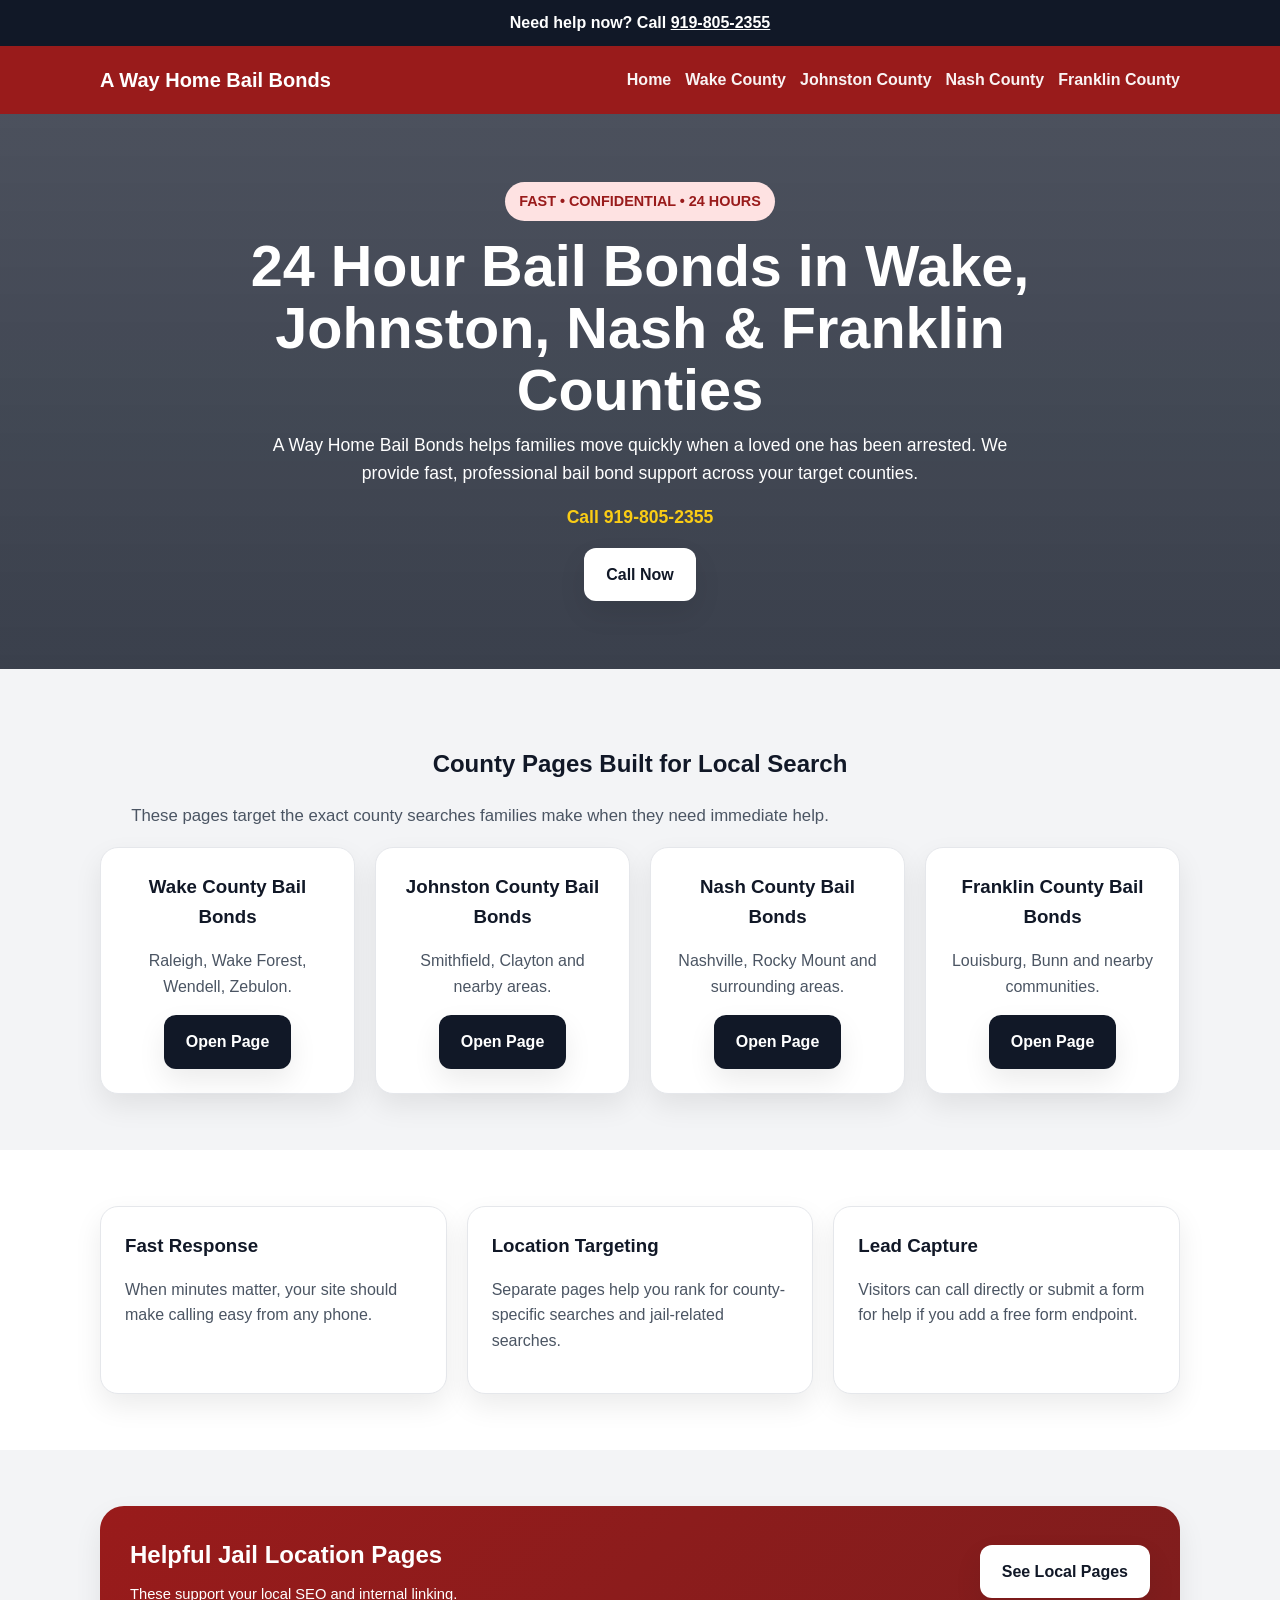
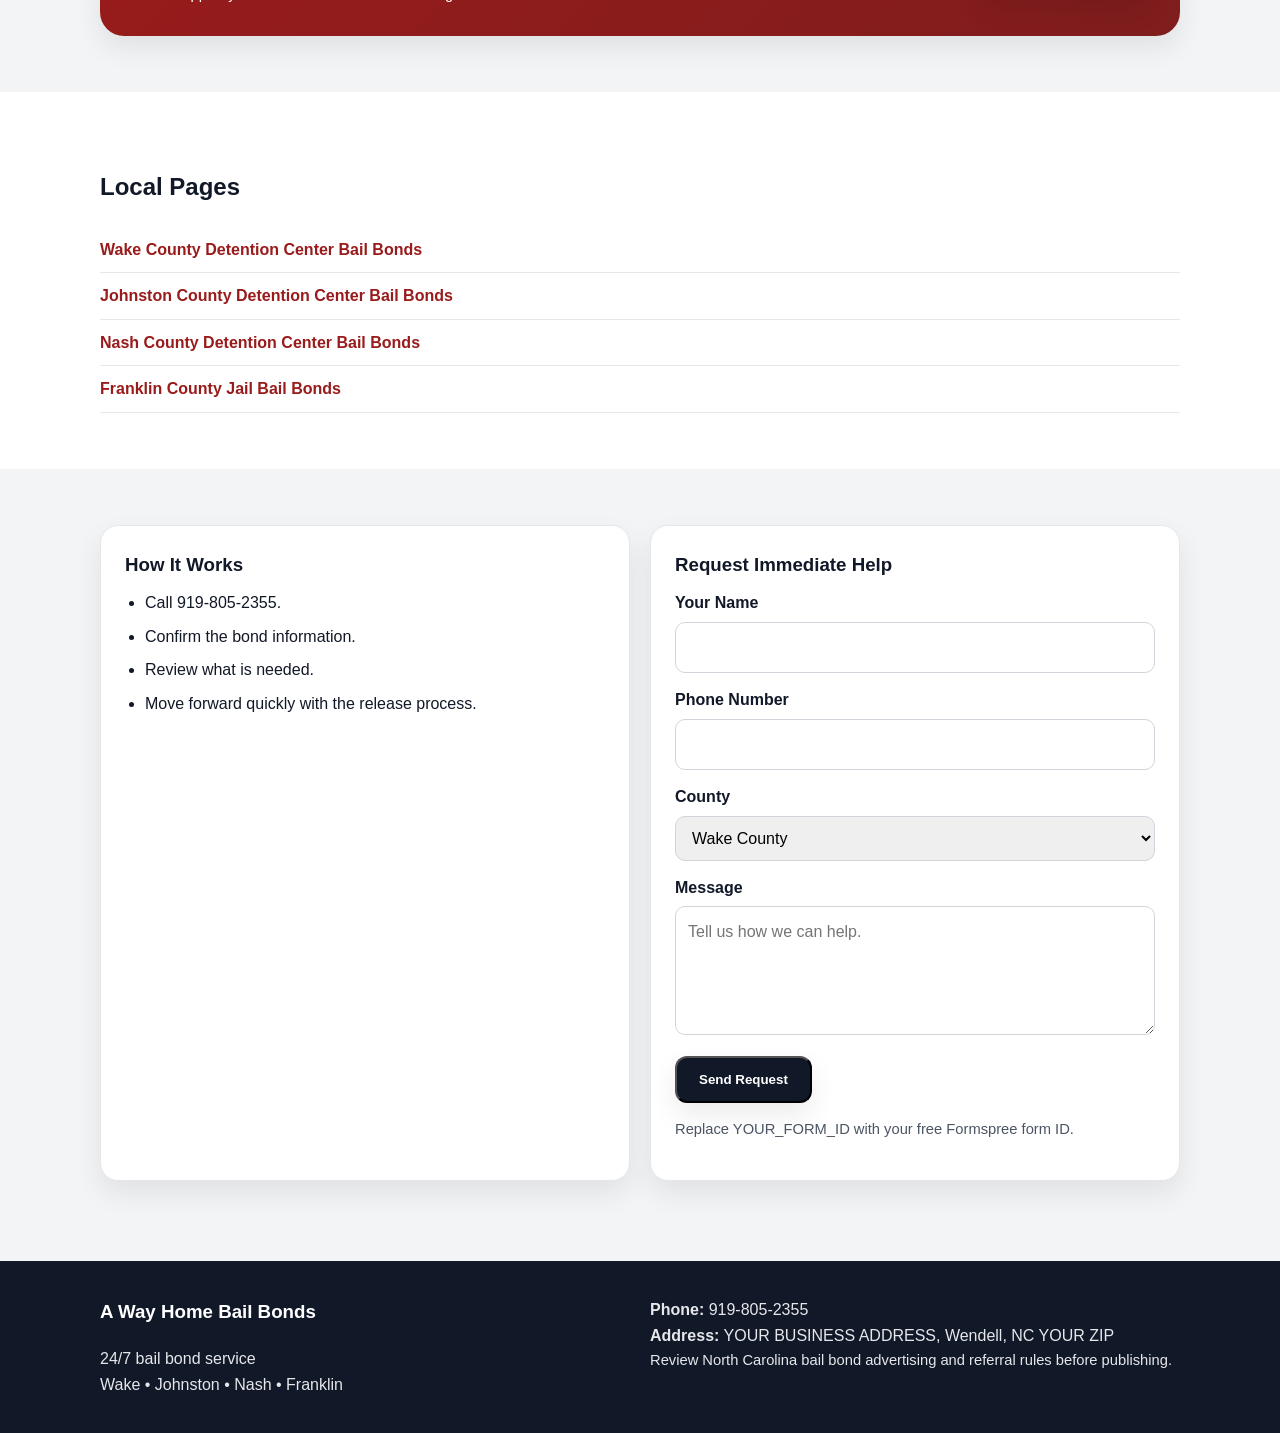
<file: index.html>
<!DOCTYPE html>
<html lang="en">
<head>
  <meta charset="UTF-8" />
  <meta name="viewport" content="width=device-width, initial-scale=1.0" />
  <title>A Way Home Bail Bonds | 24 Hour Bail Bonds in Wake, Johnston, Nash & Franklin Counties</title>
  <meta name="description" content="A Way Home Bail Bonds provides 24-hour bail bond service in Wake, Johnston, Nash, and Franklin counties. Call 919-805-2355 for fast, confidential help." />
  <link rel="canonical" href="https://yourusername.github.io/awayhomebailbonds/" />
  <meta property="og:title" content="A Way Home Bail Bonds | 24 Hour Bail Bonds" />
  <meta property="og:description" content="Fast, confidential bail bond help in Wake, Johnston, Nash, and Franklin counties." />
  <meta property="og:type" content="website" />
  <meta property="og:url" content="https://yourusername.github.io/awayhomebailbonds/" />
  <link rel="stylesheet" href="style.css" />
  <script type="application/ld+json">
  {
    "@context": "https://schema.org",
    "@type": "LegalService",
    "name": "A Way Home Bail Bonds",
    "url": "https://yourusername.github.io/awayhomebailbonds/",
    "telephone": "+1-919-805-2355",
    "priceRange": "$$",
    "areaServed": ["Wake County, NC","Johnston County, NC","Nash County, NC","Franklin County, NC"],
    "address": {
      "@type": "PostalAddress",
      "streetAddress": "YOUR BUSINESS ADDRESS",
      "addressLocality": "Wendell",
      "addressRegion": "NC",
      "postalCode": "YOUR ZIP",
      "addressCountry": "US"
    },
    "openingHoursSpecification": [{
      "@type": "OpeningHoursSpecification",
      "dayOfWeek": ["Monday","Tuesday","Wednesday","Thursday","Friday","Saturday","Sunday"],
      "opens": "00:00",
      "closes": "23:59"
    }]
  }
  </script>
  <script type="application/ld+json">
  {
    "@context": "https://schema.org",
    "@type": "FAQPage",
    "mainEntity": [
      {"@type": "Question","name": "Do you provide 24-hour bail bond service?","acceptedAnswer": {"@type": "Answer","text": "Yes. A Way Home Bail Bonds answers calls 24 hours a day, 7 days a week."}},
      {"@type": "Question","name": "What counties do you serve?","acceptedAnswer": {"@type": "Answer","text": "We serve Wake, Johnston, Nash, and Franklin counties in North Carolina."}}
    ]
  }
  </script>
</head>
<body>
  <div class="topbar">Need help now? Call <a href="tel:19198052355">919-805-2355</a></div>
  <header>
    <div class="nav-wrap">
      <div class="brand">A Way Home Bail Bonds</div>
      <nav>
        <a href="index.html">Home</a>
        <a href="wake-county-bail-bonds.html">Wake County</a>
        <a href="johnston-county-bail-bonds.html">Johnston County</a>
        <a href="nash-county-bail-bonds.html">Nash County</a>
        <a href="franklin-county-bail-bonds.html">Franklin County</a>
      </nav>
    </div>
  </header>

  <section class="hero">
    <div class="hero-inner">
      <div class="badge">FAST • CONFIDENTIAL • 24 HOURS</div>
      <h1>24 Hour Bail Bonds in Wake, Johnston, Nash & Franklin Counties</h1>
      <p>A Way Home Bail Bonds helps families move quickly when a loved one has been arrested. We provide fast, professional bail bond support across your target counties.</p>
      <p class="phone">Call 919-805-2355</p>
      <a class="btn btn-light" href="tel:19198052355">Call Now</a>
    </div>
  </section>

  <section class="section">
    <div class="container center">
      <h2>County Pages Built for Local Search</h2>
      <p class="lead center">These pages target the exact county searches families make when they need immediate help.</p>
      <div class="grid grid-4">
        <div class="card"><h3>Wake County Bail Bonds</h3><p class="muted">Raleigh, Wake Forest, Wendell, Zebulon.</p><a class="btn" href="wake-county-bail-bonds.html">Open Page</a></div>
        <div class="card"><h3>Johnston County Bail Bonds</h3><p class="muted">Smithfield, Clayton and nearby areas.</p><a class="btn" href="johnston-county-bail-bonds.html">Open Page</a></div>
        <div class="card"><h3>Nash County Bail Bonds</h3><p class="muted">Nashville, Rocky Mount and surrounding areas.</p><a class="btn" href="nash-county-bail-bonds.html">Open Page</a></div>
        <div class="card"><h3>Franklin County Bail Bonds</h3><p class="muted">Louisburg, Bunn and nearby communities.</p><a class="btn" href="franklin-county-bail-bonds.html">Open Page</a></div>
      </div>
    </div>
  </section>

  <section class="section section-white">
    <div class="container">
      <div class="grid grid-3">
        <div class="card"><h3>Fast Response</h3><p class="muted">When minutes matter, your site should make calling easy from any phone.</p></div>
        <div class="card"><h3>Location Targeting</h3><p class="muted">Separate pages help you rank for county-specific searches and jail-related searches.</p></div>
        <div class="card"><h3>Lead Capture</h3><p class="muted">Visitors can call directly or submit a form for help if you add a free form endpoint.</p></div>
      </div>
    </div>
  </section>

  <section class="section">
    <div class="container">
      <div class="cta-band">
        <div>
          <h2 style="margin:0 0 8px 0;">Helpful Jail Location Pages</h2>
          <div class="small">These support your local SEO and internal linking.</div>
        </div>
        <div><a class="btn btn-light" href="#local-pages">See Local Pages</a></div>
      </div>
    </div>
  </section>

  <section class="section section-white" id="local-pages">
    <div class="container">
      <h2>Local Pages</h2>
      <div class="links-list">
        <a href="wake-county-detention-center-bail-bonds.html">Wake County Detention Center Bail Bonds</a>
        <a href="johnston-county-detention-center-bail-bonds.html">Johnston County Detention Center Bail Bonds</a>
        <a href="nash-county-detention-center-bail-bonds.html">Nash County Detention Center Bail Bonds</a>
        <a href="franklin-county-detention-center-bail-bonds.html">Franklin County Jail Bail Bonds</a>
      </div>
    </div>
  </section>

  <section class="section">
    <div class="container">
      <div class="grid grid-2">
        <div class="card">
          <h3>How It Works</h3>
          <ul class="checks">
            <li>Call 919-805-2355.</li>
            <li>Confirm the bond information.</li>
            <li>Review what is needed.</li>
            <li>Move forward quickly with the release process.</li>
          </ul>
        </div>
        <div class="card">
          <h3>Request Immediate Help</h3>
          <form action="https://formspree.io/f/YOUR_FORM_ID" method="POST">
            <div class="form-group"><label for="name">Your Name</label><input id="name" name="name" type="text" required /></div>
            <div class="form-group"><label for="phone">Phone Number</label><input id="phone" name="phone" type="tel" required /></div>
            <div class="form-group"><label for="county">County</label><select id="county" name="county"><option>Wake County</option><option>Johnston County</option><option>Nash County</option><option>Franklin County</option></select></div>
            <div class="form-group"><label for="message">Message</label><textarea id="message" name="message" rows="4" placeholder="Tell us how we can help."></textarea></div>
            <button class="btn" type="submit">Send Request</button>
          </form>
          <p class="small muted">Replace YOUR_FORM_ID with your free Formspree form ID.</p>
        </div>
      </div>
    </div>
  </section>

  <footer>
    <div class="container footer-grid">
      <div>
        <h3>A Way Home Bail Bonds</h3>
        <div>24/7 bail bond service</div>
        <div>Wake • Johnston • Nash • Franklin</div>
      </div>
      <div>
        <div><strong>Phone:</strong> <a href="tel:19198052355">919-805-2355</a></div>
        <div><strong>Address:</strong> YOUR BUSINESS ADDRESS, Wendell, NC YOUR ZIP</div>
        <div class="small">Review North Carolina bail bond advertising and referral rules before publishing.</div>
      </div>
    </div>
  </footer>
</body>
</html>
</file>
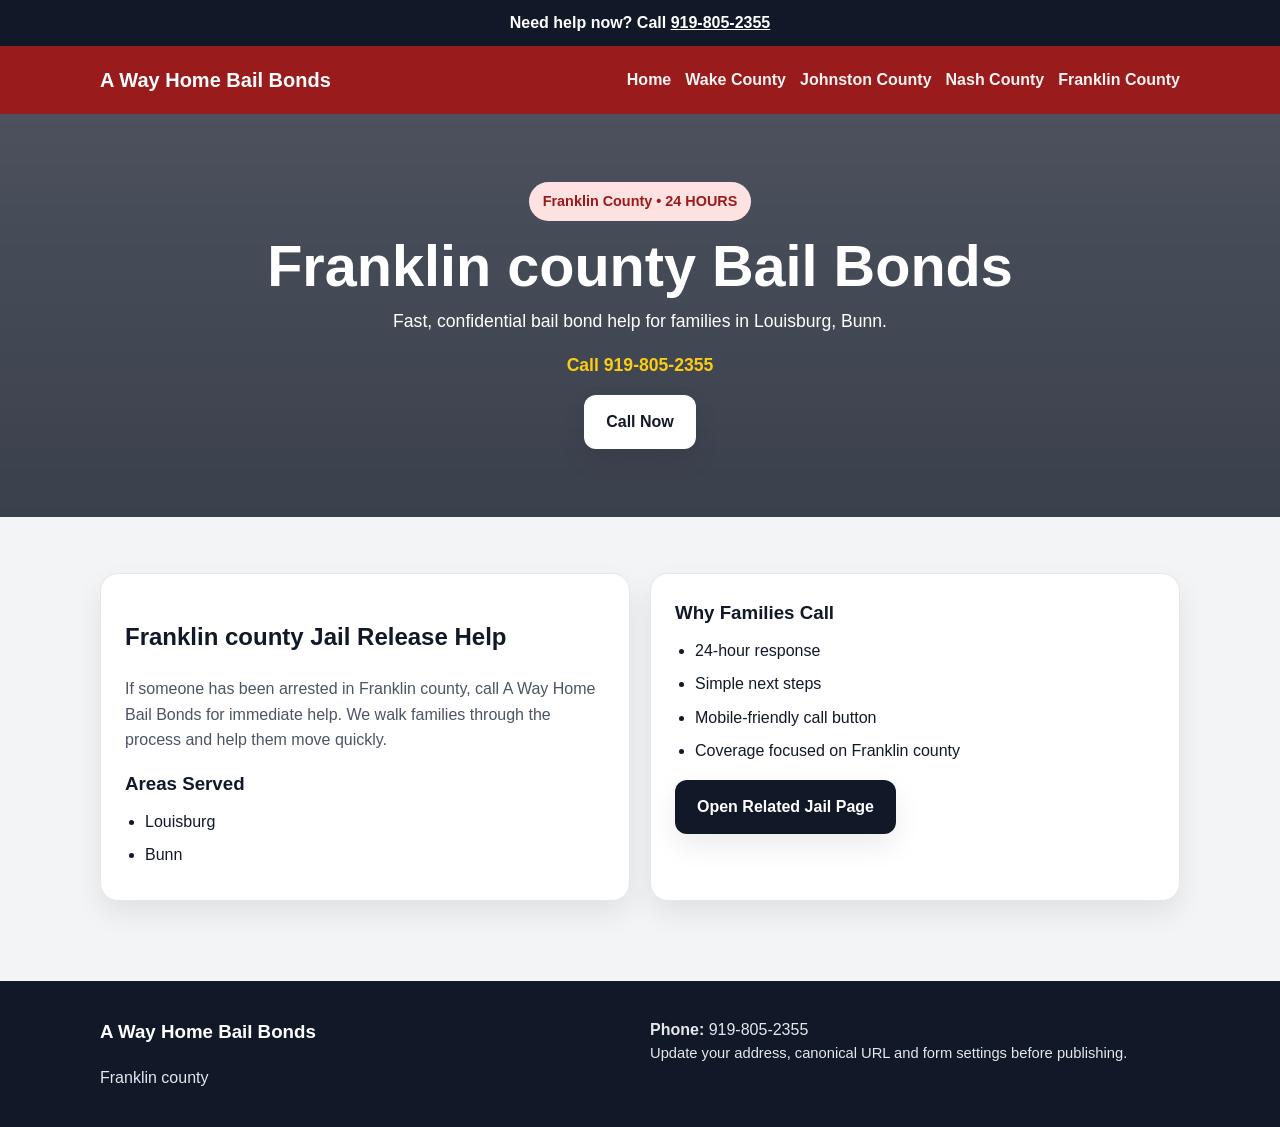
<file: franklin-county-bail-bonds.html>
<!DOCTYPE html>
<html lang="en">
<head>
  <meta charset="UTF-8" />
  <meta name="viewport" content="width=device-width, initial-scale=1.0" />
  <title>Franklin County Bail Bonds | Louisburg NC Jail Release</title>
  <meta name="description" content="Fast Franklin County bail bond service in Louisburg, Bunn and nearby areas. Call 919-805-2355 for immediate help." />
  <link rel="canonical" href="https://yourusername.github.io/awayhomebailbonds/franklin-county-bail-bonds.html" />
  <link rel="stylesheet" href="style.css" />
</head>
<body>
  <div class="topbar">Need help now? Call <a href="tel:19198052355">919-805-2355</a></div>
  <header>
    <div class="nav-wrap">
      <div class="brand">A Way Home Bail Bonds</div>
      <nav>
        <a href="index.html">Home</a>
        <a href="wake-county-bail-bonds.html">Wake County</a>
        <a href="johnston-county-bail-bonds.html">Johnston County</a>
        <a href="nash-county-bail-bonds.html">Nash County</a>
        <a href="franklin-county-bail-bonds.html">Franklin County</a>
      </nav>
    </div>
  </header>
  <section class="hero">
    <div class="hero-inner">
      <div class="badge">Franklin County • 24 HOURS</div>
      <h1>Franklin county Bail Bonds</h1>
      <p>Fast, confidential bail bond help for families in Louisburg, Bunn.</p>
      <p class="phone">Call 919-805-2355</p>
      <a class="btn btn-light" href="tel:19198052355">Call Now</a>
    </div>
  </section>
  <section class="section">
    <div class="container grid grid-2">
      <div class="card">
        <h2>Franklin county Jail Release Help</h2>
        <p class="muted">If someone has been arrested in Franklin county, call A Way Home Bail Bonds for immediate help. We walk families through the process and help them move quickly.</p>
        <h3>Areas Served</h3>
        <ul class="checks">
          <li>Louisburg</li>
<li>Bunn</li>
        </ul>
      </div>
      <div class="card">
        <h3>Why Families Call</h3>
        <ul class="checks">
          <li>24-hour response</li>
          <li>Simple next steps</li>
          <li>Mobile-friendly call button</li>
          <li>Coverage focused on Franklin county</li>
        </ul>
        <p><a class="btn" href="franklin-county-detention-center-bail-bonds.html">Open Related Jail Page</a></p>
      </div>
    </div>
  </section>
  <footer>
    <div class="container footer-grid">
      <div><h3>A Way Home Bail Bonds</h3><div>Franklin county</div></div>
      <div><div><strong>Phone:</strong> <a href="tel:19198052355">919-805-2355</a></div><div class="small">Update your address, canonical URL and form settings before publishing.</div></div>
    </div>
  </footer>
</body>
</html>
</file>
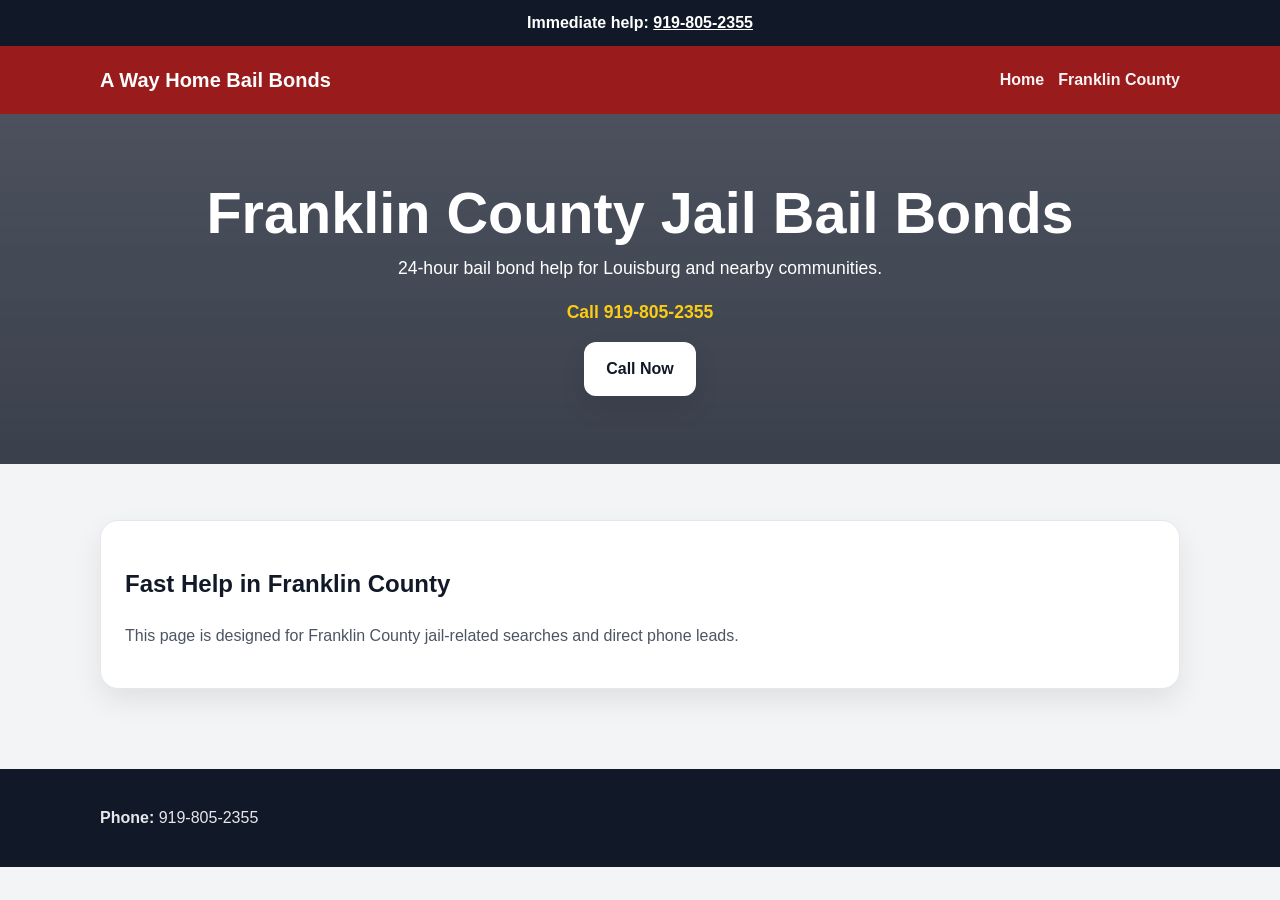
<file: franklin-county-detention-center-bail-bonds.html>
<!DOCTYPE html>
<html lang="en">
<head>
  <meta charset="UTF-8" />
  <meta name="viewport" content="width=device-width, initial-scale=1.0" />
  <title>Franklin County Jail Bail Bonds | Louisburg NC</title>
  <meta name="description" content="Fast Franklin County jail bail bond assistance in Louisburg, NC. Call 919-805-2355 now." />
  <link rel="canonical" href="https://yourusername.github.io/awayhomebailbonds/franklin-county-detention-center-bail-bonds.html" />
  <link rel="stylesheet" href="style.css" />
</head>
<body>
<div class="topbar">Immediate help: <a href="tel:19198052355">919-805-2355</a></div>
<header><div class="nav-wrap"><div class="brand">A Way Home Bail Bonds</div><nav><a href="index.html">Home</a><a href="franklin-county-bail-bonds.html">Franklin County</a></nav></div></header>
<section class="hero"><div class="hero-inner"><h1>Franklin County Jail Bail Bonds</h1><p>24-hour bail bond help for Louisburg and nearby communities.</p><p class="phone">Call 919-805-2355</p><a class="btn btn-light" href="tel:19198052355">Call Now</a></div></section>
<section class="section"><div class="container"><div class="card"><h2>Fast Help in Franklin County</h2><p class="muted">This page is designed for Franklin County jail-related searches and direct phone leads.</p></div></div></section>
<footer><div class="container"><strong>Phone:</strong> <a href="tel:19198052355">919-805-2355</a></div></footer>
</body>
</html>
</file>
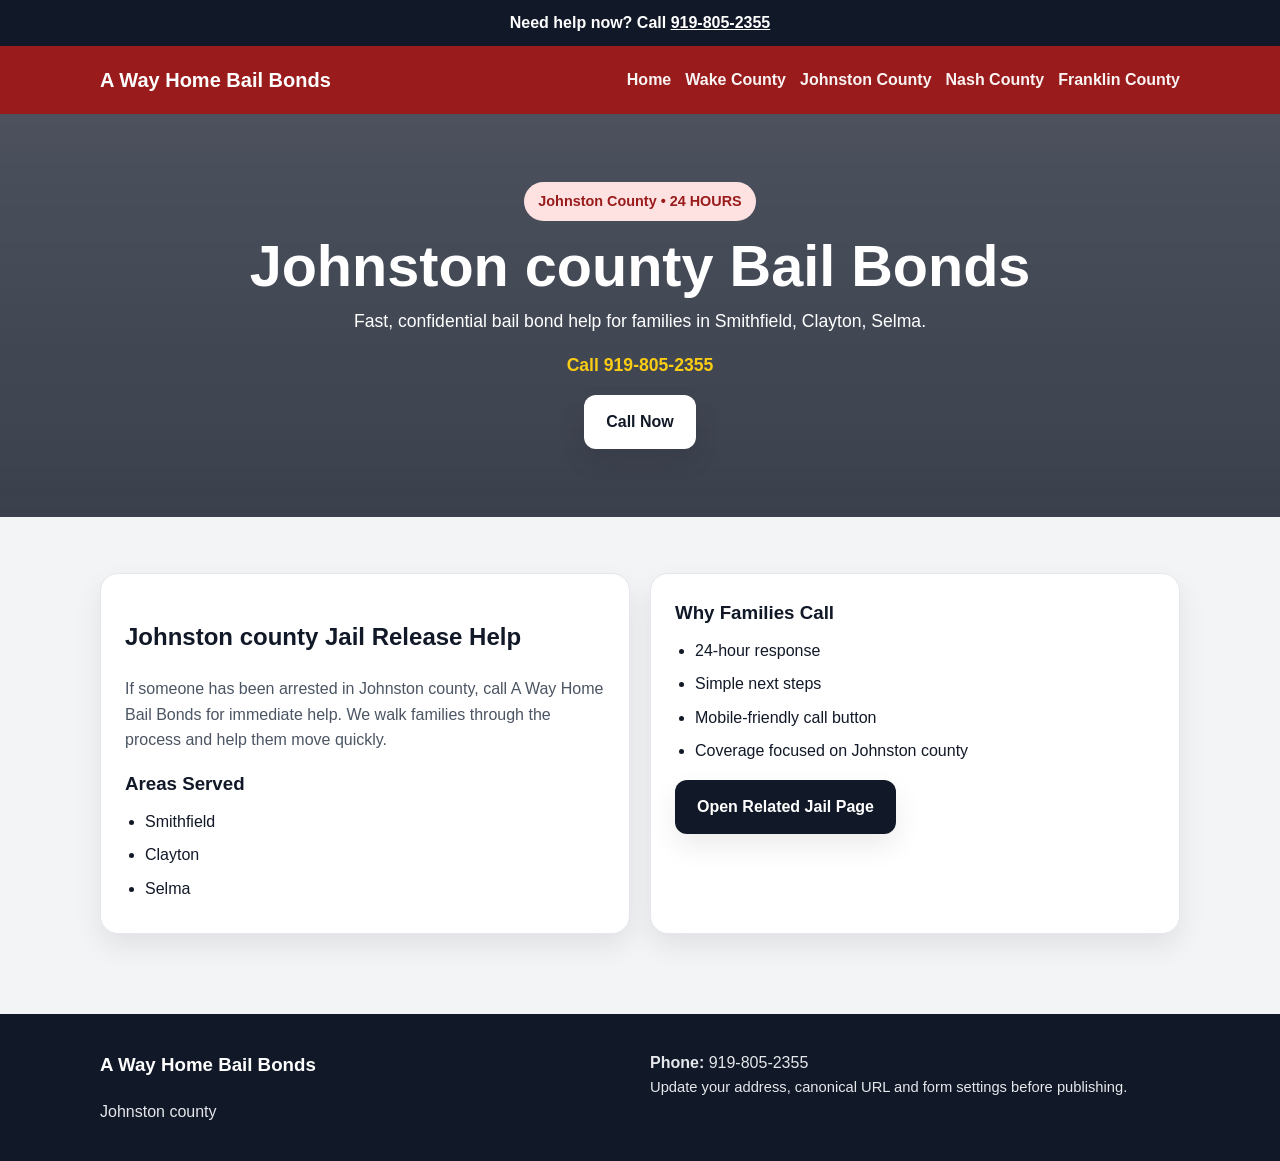
<file: johnston-county-bail-bonds.html>
<!DOCTYPE html>
<html lang="en">
<head>
  <meta charset="UTF-8" />
  <meta name="viewport" content="width=device-width, initial-scale=1.0" />
  <title>Johnston County Bail Bonds | Smithfield NC Jail Release</title>
  <meta name="description" content="Fast Johnston County bail bond service in Smithfield, Clayton and nearby areas. Call 919-805-2355 for immediate help." />
  <link rel="canonical" href="https://yourusername.github.io/awayhomebailbonds/johnston-county-bail-bonds.html" />
  <link rel="stylesheet" href="style.css" />
</head>
<body>
  <div class="topbar">Need help now? Call <a href="tel:19198052355">919-805-2355</a></div>
  <header>
    <div class="nav-wrap">
      <div class="brand">A Way Home Bail Bonds</div>
      <nav>
        <a href="index.html">Home</a>
        <a href="wake-county-bail-bonds.html">Wake County</a>
        <a href="johnston-county-bail-bonds.html">Johnston County</a>
        <a href="nash-county-bail-bonds.html">Nash County</a>
        <a href="franklin-county-bail-bonds.html">Franklin County</a>
      </nav>
    </div>
  </header>
  <section class="hero">
    <div class="hero-inner">
      <div class="badge">Johnston County • 24 HOURS</div>
      <h1>Johnston county Bail Bonds</h1>
      <p>Fast, confidential bail bond help for families in Smithfield, Clayton, Selma.</p>
      <p class="phone">Call 919-805-2355</p>
      <a class="btn btn-light" href="tel:19198052355">Call Now</a>
    </div>
  </section>
  <section class="section">
    <div class="container grid grid-2">
      <div class="card">
        <h2>Johnston county Jail Release Help</h2>
        <p class="muted">If someone has been arrested in Johnston county, call A Way Home Bail Bonds for immediate help. We walk families through the process and help them move quickly.</p>
        <h3>Areas Served</h3>
        <ul class="checks">
          <li>Smithfield</li>
<li>Clayton</li>
<li>Selma</li>
        </ul>
      </div>
      <div class="card">
        <h3>Why Families Call</h3>
        <ul class="checks">
          <li>24-hour response</li>
          <li>Simple next steps</li>
          <li>Mobile-friendly call button</li>
          <li>Coverage focused on Johnston county</li>
        </ul>
        <p><a class="btn" href="johnston-county-detention-center-bail-bonds.html">Open Related Jail Page</a></p>
      </div>
    </div>
  </section>
  <footer>
    <div class="container footer-grid">
      <div><h3>A Way Home Bail Bonds</h3><div>Johnston county</div></div>
      <div><div><strong>Phone:</strong> <a href="tel:19198052355">919-805-2355</a></div><div class="small">Update your address, canonical URL and form settings before publishing.</div></div>
    </div>
  </footer>
</body>
</html>
</file>
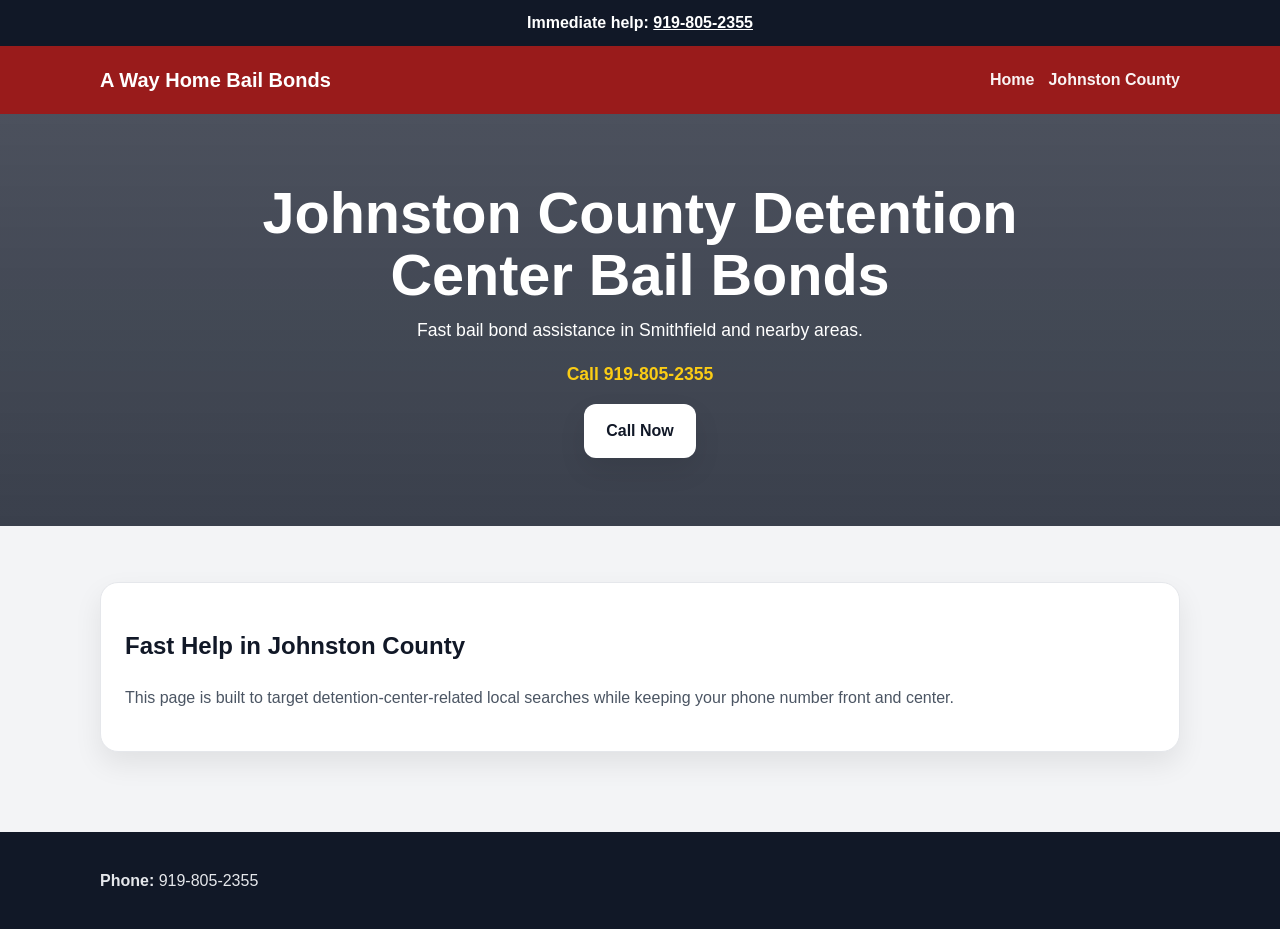
<file: johnston-county-detention-center-bail-bonds.html>
<!DOCTYPE html>
<html lang="en">
<head>
  <meta charset="UTF-8" />
  <meta name="viewport" content="width=device-width, initial-scale=1.0" />
  <title>Johnston County Detention Center Bail Bonds | Smithfield NC</title>
  <meta name="description" content="Need fast bail bond help in Johnston County? Call 919-805-2355 for 24-hour service." />
  <link rel="canonical" href="https://yourusername.github.io/awayhomebailbonds/johnston-county-detention-center-bail-bonds.html" />
  <link rel="stylesheet" href="style.css" />
</head>
<body>
<div class="topbar">Immediate help: <a href="tel:19198052355">919-805-2355</a></div>
<header><div class="nav-wrap"><div class="brand">A Way Home Bail Bonds</div><nav><a href="index.html">Home</a><a href="johnston-county-bail-bonds.html">Johnston County</a></nav></div></header>
<section class="hero"><div class="hero-inner"><h1>Johnston County Detention Center Bail Bonds</h1><p>Fast bail bond assistance in Smithfield and nearby areas.</p><p class="phone">Call 919-805-2355</p><a class="btn btn-light" href="tel:19198052355">Call Now</a></div></section>
<section class="section"><div class="container"><div class="card"><h2>Fast Help in Johnston County</h2><p class="muted">This page is built to target detention-center-related local searches while keeping your phone number front and center.</p></div></div></section>
<footer><div class="container"><strong>Phone:</strong> <a href="tel:19198052355">919-805-2355</a></div></footer>
</body>
</html>
</file>
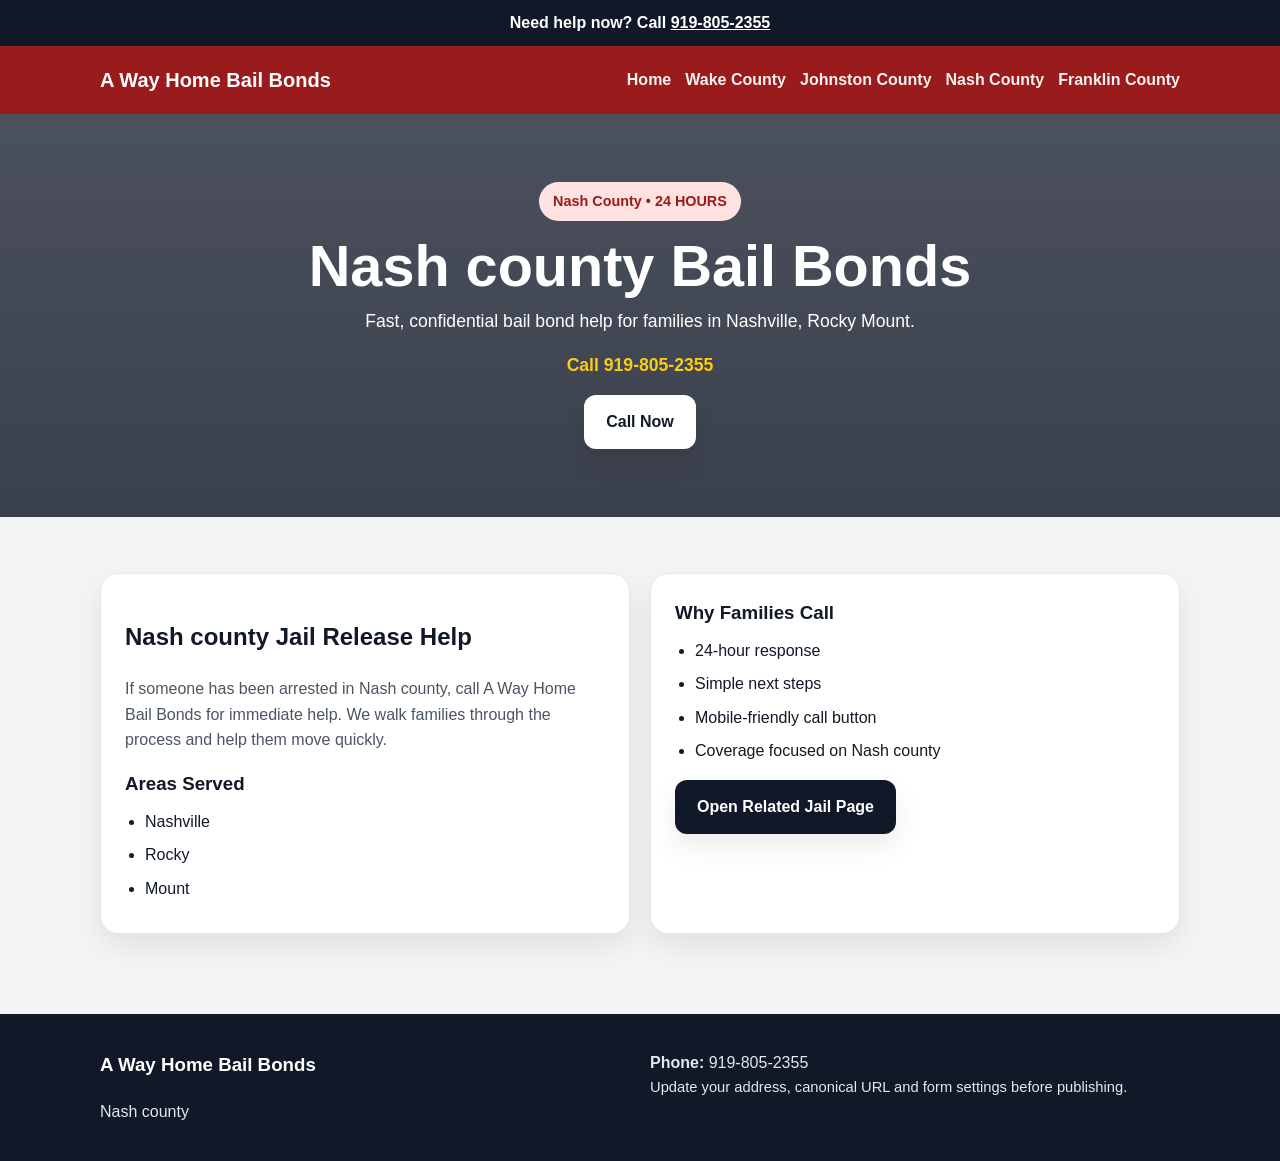
<file: nash-county-bail-bonds.html>
<!DOCTYPE html>
<html lang="en">
<head>
  <meta charset="UTF-8" />
  <meta name="viewport" content="width=device-width, initial-scale=1.0" />
  <title>Nash County Bail Bonds | Nashville NC Jail Release</title>
  <meta name="description" content="Fast Nash County bail bond service in Nashville, Rocky Mount and nearby areas. Call 919-805-2355 for immediate help." />
  <link rel="canonical" href="https://yourusername.github.io/awayhomebailbonds/nash-county-bail-bonds.html" />
  <link rel="stylesheet" href="style.css" />
</head>
<body>
  <div class="topbar">Need help now? Call <a href="tel:19198052355">919-805-2355</a></div>
  <header>
    <div class="nav-wrap">
      <div class="brand">A Way Home Bail Bonds</div>
      <nav>
        <a href="index.html">Home</a>
        <a href="wake-county-bail-bonds.html">Wake County</a>
        <a href="johnston-county-bail-bonds.html">Johnston County</a>
        <a href="nash-county-bail-bonds.html">Nash County</a>
        <a href="franklin-county-bail-bonds.html">Franklin County</a>
      </nav>
    </div>
  </header>
  <section class="hero">
    <div class="hero-inner">
      <div class="badge">Nash County • 24 HOURS</div>
      <h1>Nash county Bail Bonds</h1>
      <p>Fast, confidential bail bond help for families in Nashville, Rocky Mount.</p>
      <p class="phone">Call 919-805-2355</p>
      <a class="btn btn-light" href="tel:19198052355">Call Now</a>
    </div>
  </section>
  <section class="section">
    <div class="container grid grid-2">
      <div class="card">
        <h2>Nash county Jail Release Help</h2>
        <p class="muted">If someone has been arrested in Nash county, call A Way Home Bail Bonds for immediate help. We walk families through the process and help them move quickly.</p>
        <h3>Areas Served</h3>
        <ul class="checks">
          <li>Nashville</li>
<li>Rocky</li>
<li>Mount</li>
        </ul>
      </div>
      <div class="card">
        <h3>Why Families Call</h3>
        <ul class="checks">
          <li>24-hour response</li>
          <li>Simple next steps</li>
          <li>Mobile-friendly call button</li>
          <li>Coverage focused on Nash county</li>
        </ul>
        <p><a class="btn" href="nash-county-detention-center-bail-bonds.html">Open Related Jail Page</a></p>
      </div>
    </div>
  </section>
  <footer>
    <div class="container footer-grid">
      <div><h3>A Way Home Bail Bonds</h3><div>Nash county</div></div>
      <div><div><strong>Phone:</strong> <a href="tel:19198052355">919-805-2355</a></div><div class="small">Update your address, canonical URL and form settings before publishing.</div></div>
    </div>
  </footer>
</body>
</html>
</file>
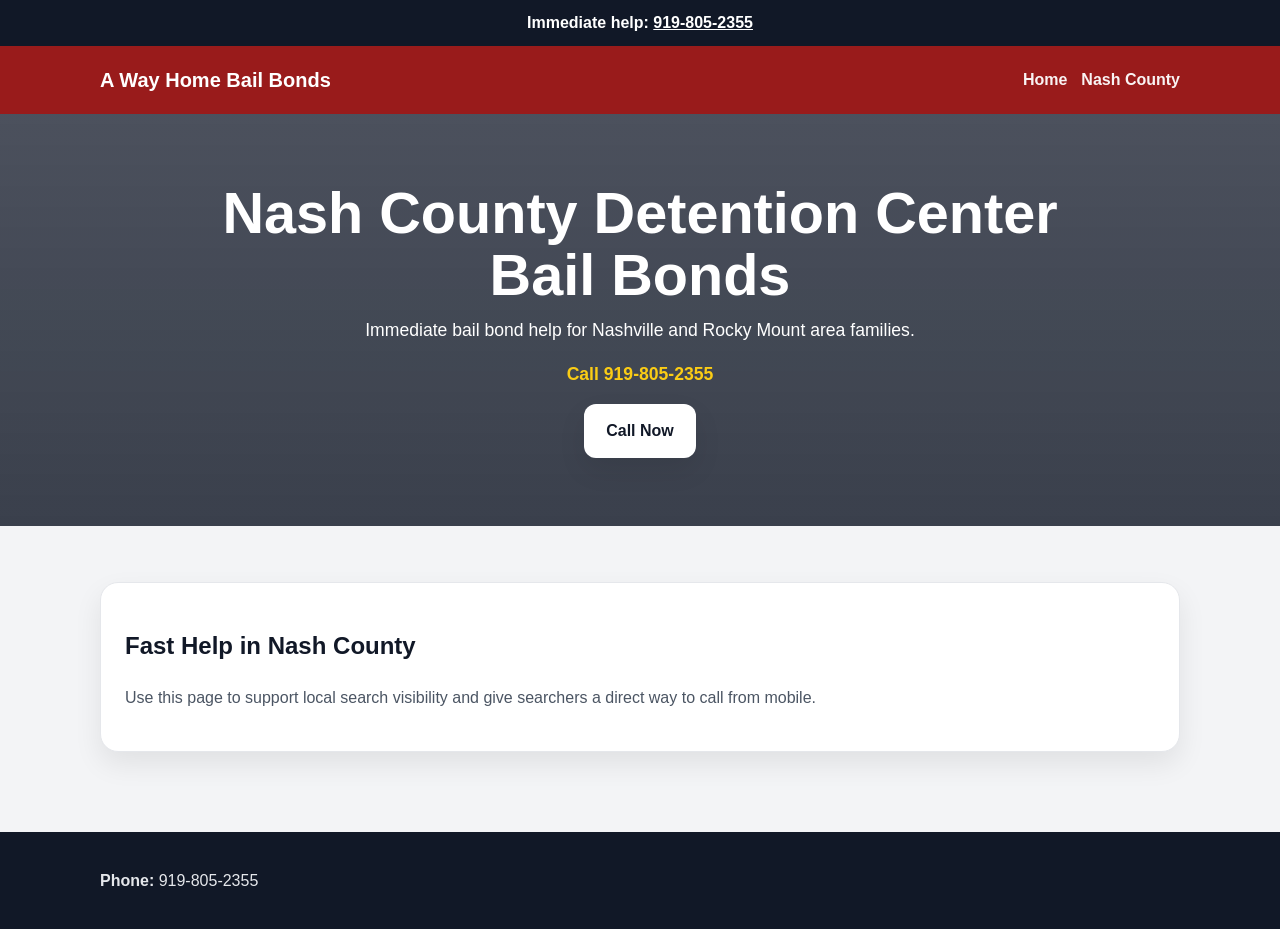
<file: nash-county-detention-center-bail-bonds.html>
<!DOCTYPE html>
<html lang="en">
<head>
  <meta charset="UTF-8" />
  <meta name="viewport" content="width=device-width, initial-scale=1.0" />
  <title>Nash County Detention Center Bail Bonds | Nashville NC</title>
  <meta name="description" content="24-hour bail bonds for Nash County arrests. Call 919-805-2355 for immediate help." />
  <link rel="canonical" href="https://yourusername.github.io/awayhomebailbonds/nash-county-detention-center-bail-bonds.html" />
  <link rel="stylesheet" href="style.css" />
</head>
<body>
<div class="topbar">Immediate help: <a href="tel:19198052355">919-805-2355</a></div>
<header><div class="nav-wrap"><div class="brand">A Way Home Bail Bonds</div><nav><a href="index.html">Home</a><a href="nash-county-bail-bonds.html">Nash County</a></nav></div></header>
<section class="hero"><div class="hero-inner"><h1>Nash County Detention Center Bail Bonds</h1><p>Immediate bail bond help for Nashville and Rocky Mount area families.</p><p class="phone">Call 919-805-2355</p><a class="btn btn-light" href="tel:19198052355">Call Now</a></div></section>
<section class="section"><div class="container"><div class="card"><h2>Fast Help in Nash County</h2><p class="muted">Use this page to support local search visibility and give searchers a direct way to call from mobile.</p></div></div></section>
<footer><div class="container"><strong>Phone:</strong> <a href="tel:19198052355">919-805-2355</a></div></footer>
</body>
</html>
</file>
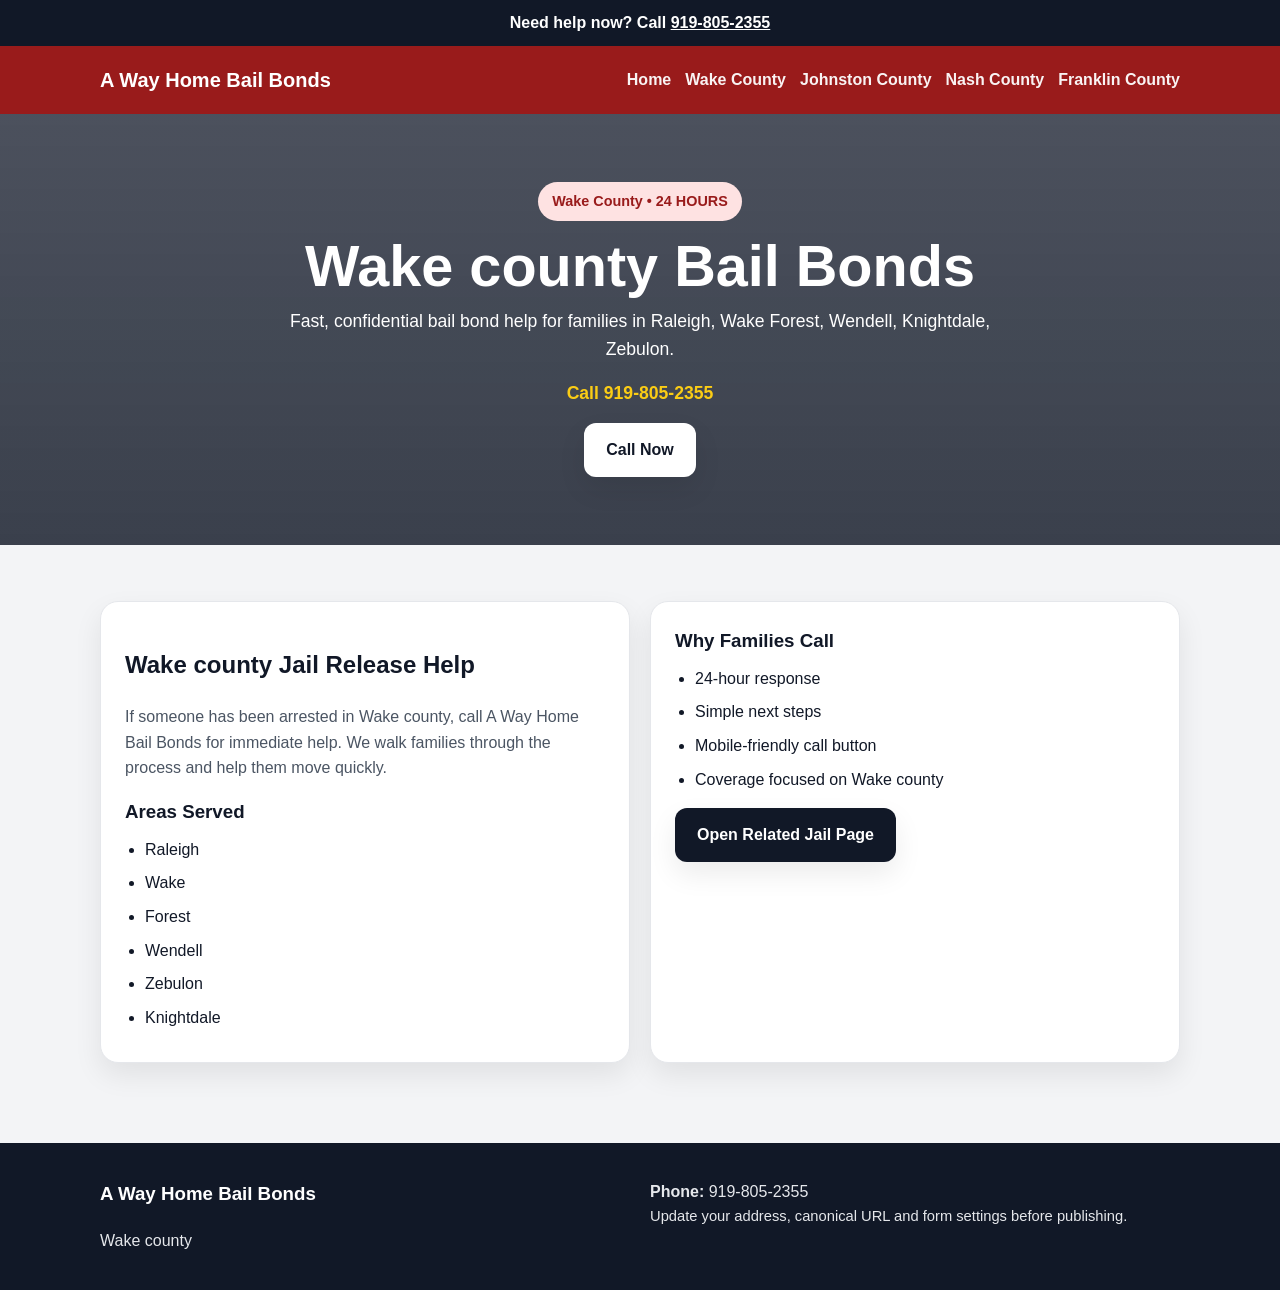
<file: wake-county-bail-bonds.html>
<!DOCTYPE html>
<html lang="en">
<head>
  <meta charset="UTF-8" />
  <meta name="viewport" content="width=device-width, initial-scale=1.0" />
  <title>Wake County Bail Bonds | Raleigh NC Jail Release</title>
  <meta name="description" content="Fast Wake County bail bond service in Raleigh, Wake Forest, Wendell,Knightdale and Zebulon. Call 919-805-2355 for immediate help." />
  <link rel="canonical" href="https://yourusername.github.io/awayhomebailbonds/wake-county-bail-bonds.html" />
  <link rel="stylesheet" href="style.css" />
</head>
<body>
  <div class="topbar">Need help now? Call <a href="tel:19198052355">919-805-2355</a></div>
  <header>
    <div class="nav-wrap">
      <div class="brand">A Way Home Bail Bonds</div>
      <nav>
        <a href="index.html">Home</a>
        <a href="wake-county-bail-bonds.html">Wake County</a>
        <a href="johnston-county-bail-bonds.html">Johnston County</a>
        <a href="nash-county-bail-bonds.html">Nash County</a>
        <a href="franklin-county-bail-bonds.html">Franklin County</a>
      </nav>
    </div>
  </header>
  <section class="hero">
    <div class="hero-inner">
      <div class="badge">Wake County • 24 HOURS</div>
      <h1>Wake county Bail Bonds</h1>
      <p>Fast, confidential bail bond help for families in Raleigh, Wake Forest, Wendell, Knightdale,  Zebulon.</p>
      <p class="phone">Call 919-805-2355</p>
      <a class="btn btn-light" href="tel:19198052355">Call Now</a>
    </div>
  </section>
  <section class="section">
    <div class="container grid grid-2">
      <div class="card">
        <h2>Wake county Jail Release Help</h2>
        <p class="muted">If someone has been arrested in Wake county, call A Way Home Bail Bonds for immediate help. We walk families through the process and help them move quickly.</p>
        <h3>Areas Served</h3>
        <ul class="checks">
          <li>Raleigh</li>
<li>Wake</li>
<li>Forest</li>
<li>Wendell</li>
<li>Zebulon</li>
<li>Knightdale</li>        
        </ul>
      </div>
      <div class="card">
        <h3>Why Families Call</h3>
        <ul class="checks">
          <li>24-hour response</li>
          <li>Simple next steps</li>
          <li>Mobile-friendly call button</li>
          <li>Coverage focused on Wake county</li>
        </ul>
        <p><a class="btn" href="wake-county-detention-center-bail-bonds.html">Open Related Jail Page</a></p>
      </div>
    </div>
  </section>
  <footer>
    <div class="container footer-grid">
      <div><h3>A Way Home Bail Bonds</h3><div>Wake county</div></div>
      <div><div><strong>Phone:</strong> <a href="tel:19198052355">919-805-2355</a></div><div class="small">Update your address, canonical URL and form settings before publishing.</div></div>
    </div>
  </footer>
</body>
</html>
</file>
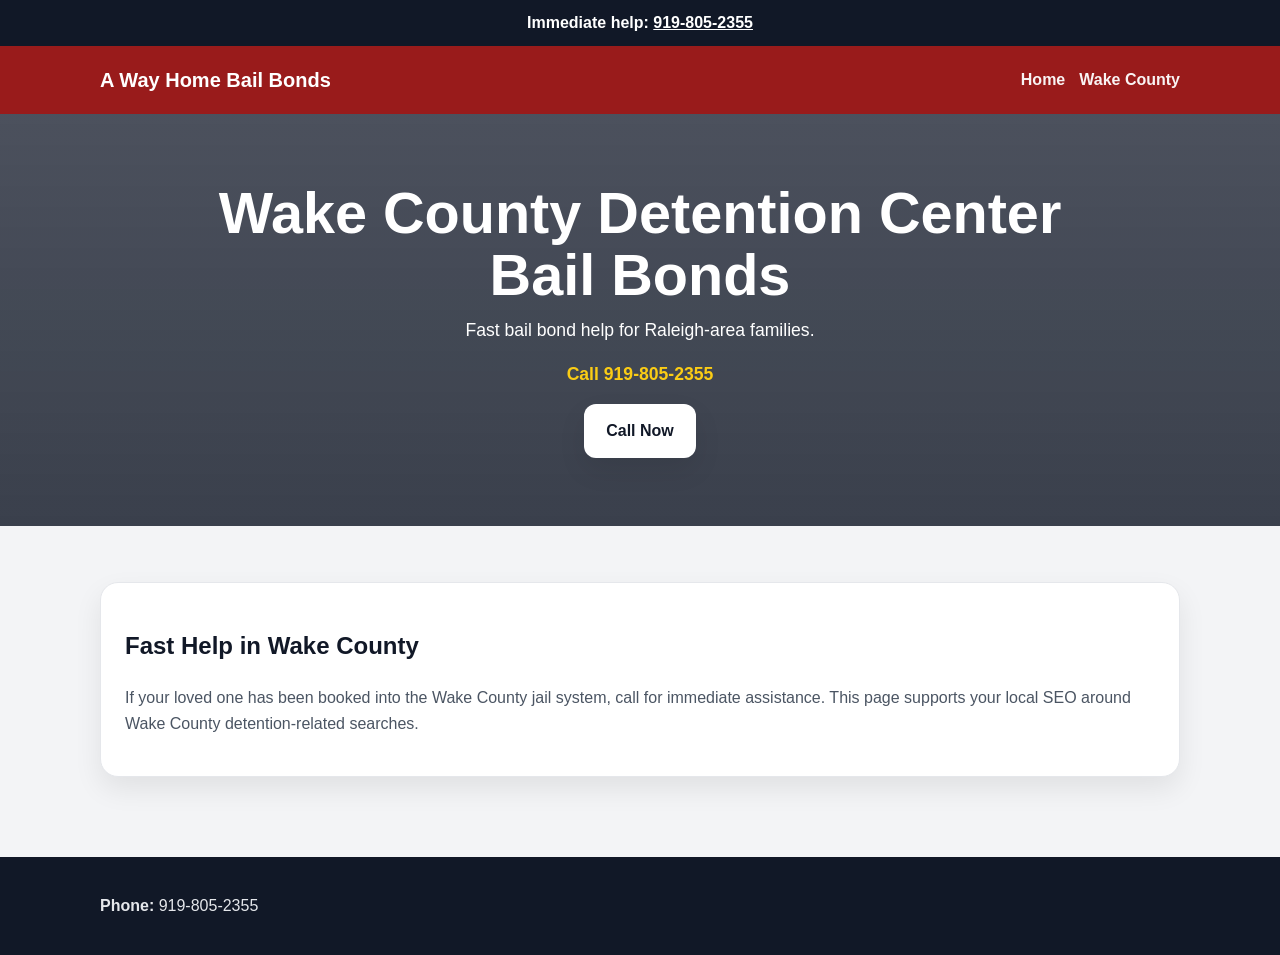
<file: wake-county-detention-center-bail-bonds.html>
<!DOCTYPE html>
<html lang="en">
<head>
  <meta charset="UTF-8" />
  <meta name="viewport" content="width=device-width, initial-scale=1.0" />
  <title>Wake County Detention Center Bail Bonds | Raleigh NC</title>
  <meta name="description" content="Fast bail bond help for arrests connected to Wake County Detention Center in Raleigh, NC. Call 919-805-2355 now." />
  <link rel="canonical" href="https://yourusername.github.io/awayhomebailbonds/wake-county-detention-center-bail-bonds.html" />
  <link rel="stylesheet" href="style.css" />
</head>
<body>
<div class="topbar">Immediate help: <a href="tel:19198052355">919-805-2355</a></div>
<header><div class="nav-wrap"><div class="brand">A Way Home Bail Bonds</div><nav><a href="index.html">Home</a><a href="wake-county-bail-bonds.html">Wake County</a></nav></div></header>
<section class="hero"><div class="hero-inner"><h1>Wake County Detention Center Bail Bonds</h1><p>Fast bail bond help for Raleigh-area families.</p><p class="phone">Call 919-805-2355</p><a class="btn btn-light" href="tel:19198052355">Call Now</a></div></section>
<section class="section"><div class="container"><div class="card"><h2>Fast Help in Wake County</h2><p class="muted">If your loved one has been booked into the Wake County jail system, call for immediate assistance. This page supports your local SEO around Wake County detention-related searches.</p></div></div></section>
<footer><div class="container"><strong>Phone:</strong> <a href="tel:19198052355">919-805-2355</a></div></footer>
</body>
</html>
</file>
<file: style.css>
:root{
  --bg:#f3f4f6;
  --panel:#ffffff;
  --text:#111827;
  --muted:#4b5563;
  --brand:#991b1b;
  --brand-dark:#7f1d1d;
  --accent:#facc15;
  --border:#e5e7eb;
  --shadow:0 12px 28px rgba(0,0,0,.08);
  --radius:18px;
  --max:1120px;
}
*{box-sizing:border-box}
html{scroll-behavior:smooth}
body{margin:0;font-family:Arial,Helvetica,sans-serif;background:var(--bg);color:var(--text);line-height:1.6}
a{text-decoration:none;color:inherit}
.topbar{background:#111827;color:#fff;text-align:center;padding:10px 16px;font-weight:700}
.topbar a{color:#fff;text-decoration:underline}
header{background:var(--brand);color:#fff}
.nav-wrap,.container{max-width:var(--max);margin:0 auto;padding:0 20px}
.nav-wrap{display:flex;align-items:center;justify-content:space-between;padding-top:18px;padding-bottom:18px;gap:16px}
.brand{font-size:1.25rem;font-weight:800}
nav{display:flex;flex-wrap:wrap;gap:14px}
nav a{font-weight:700;color:#fff;opacity:.95}
nav a:hover{opacity:1;text-decoration:underline}
.hero{background:linear-gradient(rgba(17,24,39,.74),rgba(17,24,39,.82)), url('https://images.unsplash.com/photo-1516321497487-e288fb19713f?auto=format&fit=crop&w=1600&q=80') center/cover;color:#fff;padding:68px 20px}
.hero h1{font-size:clamp(2rem,5vw,3.6rem);line-height:1.08;margin:0 0 10px}
.hero p{font-size:1.1rem;max-width:760px;margin:0 auto 16px auto}
.hero-inner{max-width:900px;margin:0 auto;text-align:center}
.phone{color:var(--accent);font-weight:900;font-size:1.6rem}
.btn{display:inline-block;background:#111827;color:#fff;padding:14px 22px;border-radius:12px;font-weight:800;box-shadow:var(--shadow)}
.btn:hover{background:#000}
.btn-light{background:#fff;color:#111827}
.section{padding:56px 0}
.section-white{background:#fff}
.grid{display:grid;gap:20px}
.grid-2{grid-template-columns:repeat(2,1fr)}
.grid-3{grid-template-columns:repeat(3,1fr)}
.grid-4{grid-template-columns:repeat(4,1fr)}
.card{background:var(--panel);border:1px solid var(--border);border-radius:var(--radius);padding:24px;box-shadow:var(--shadow)}
.card h3{margin-top:0;margin-bottom:10px}
.lead{color:var(--muted);font-size:1.05rem;max-width:760px}
.center{text-align:center}.muted{color:var(--muted)}
ul.checks{padding-left:20px;margin:0}
ul.checks li{margin:8px 0}
.cta-band{background:linear-gradient(135deg,var(--brand),var(--brand-dark));color:#fff;border-radius:24px;padding:30px;display:flex;align-items:center;justify-content:space-between;gap:18px;box-shadow:var(--shadow)}
footer{background:#111827;color:#e5e7eb;padding:36px 0;margin-top:24px}
footer h3{color:#fff;margin-top:0}
.footer-grid{display:grid;grid-template-columns:repeat(2,1fr);gap:20px}
.form-group{margin-bottom:14px}
label{font-weight:700;display:block;margin-bottom:6px}
input,select,textarea{width:100%;padding:12px;border:1px solid #d1d5db;border-radius:10px;font:inherit}
.small{font-size:.92rem}
.links-list a{display:block;padding:10px 0;border-bottom:1px solid var(--border);font-weight:700;color:var(--brand)}
.badge{display:inline-block;background:#fee2e2;color:var(--brand);border-radius:999px;padding:8px 14px;font-size:.9rem;font-weight:800;margin-bottom:14px}
@media (max-width: 900px){.grid-2,.grid-3,.grid-4,.footer-grid{grid-template-columns:1fr}.cta-band,.nav-wrap{display:block}.nav-wrap nav{margin-top:12px}.hero{padding:56px 20px}}
</file>
